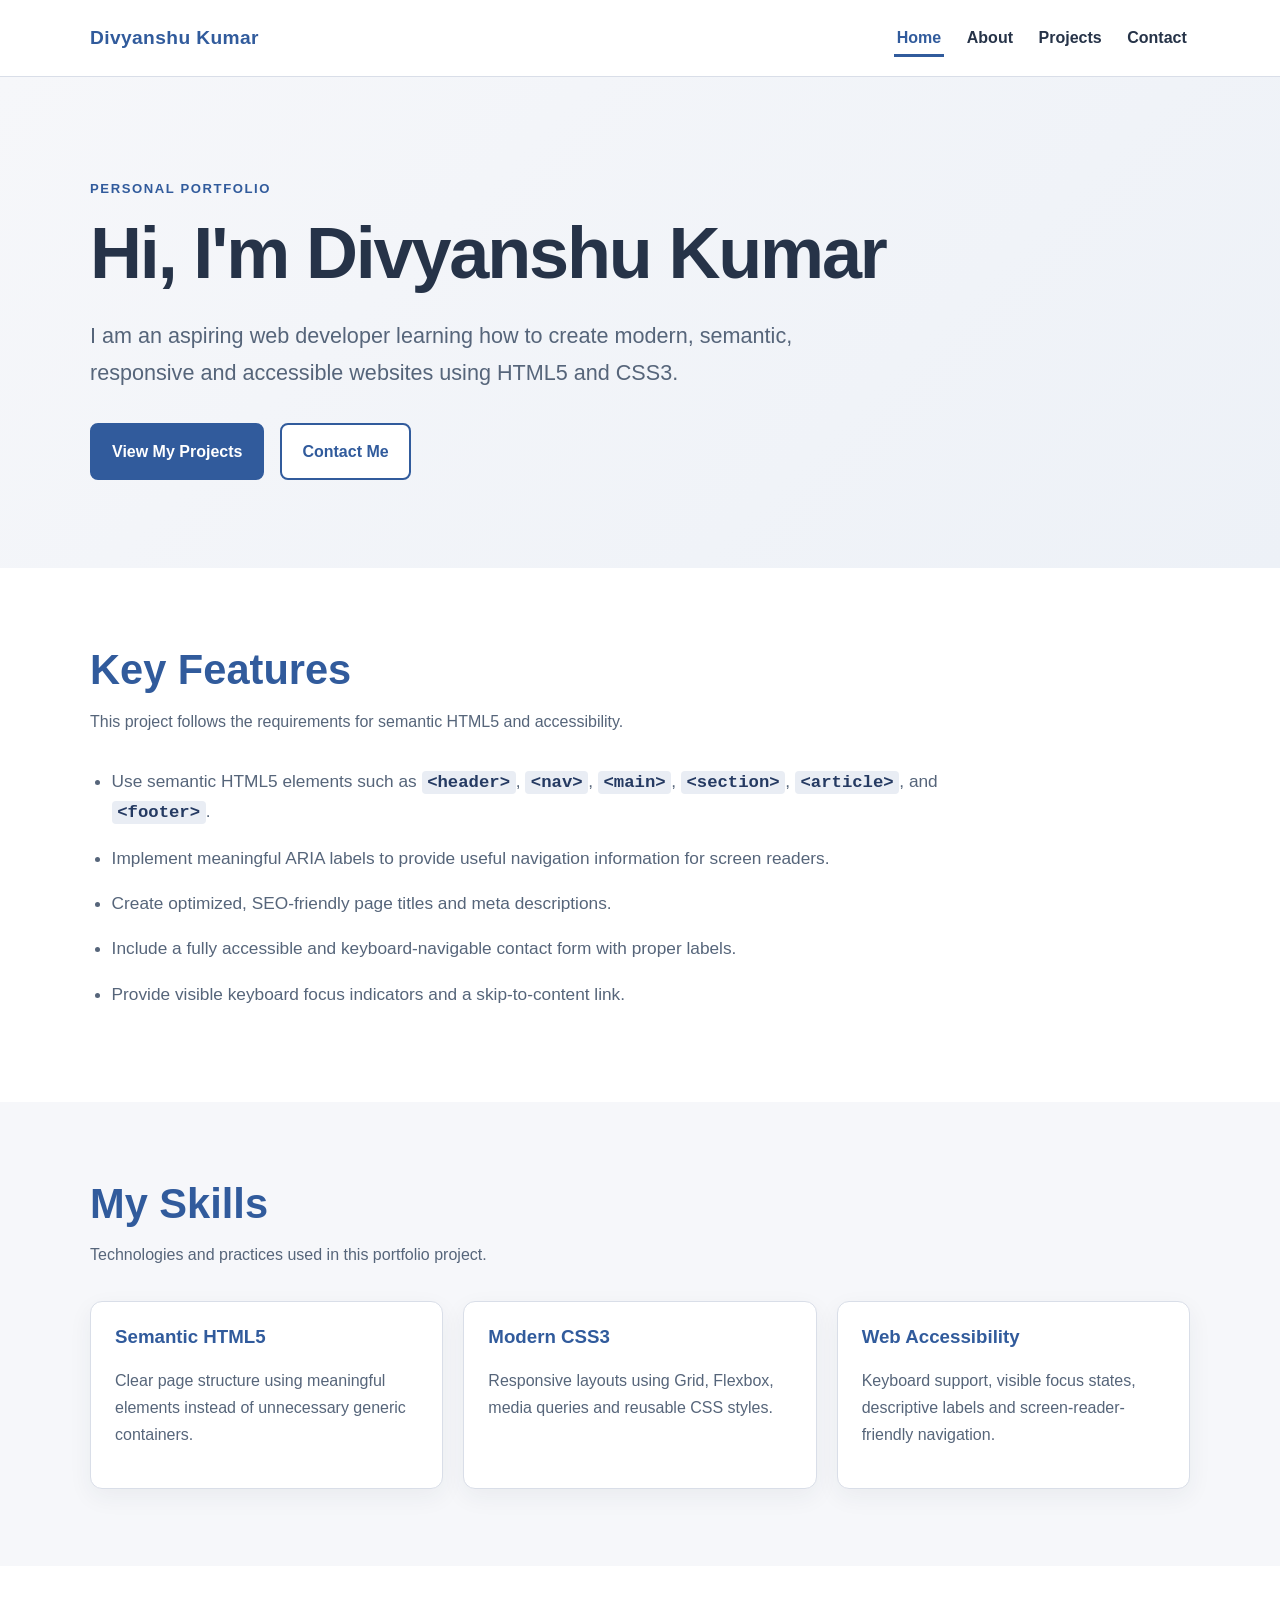
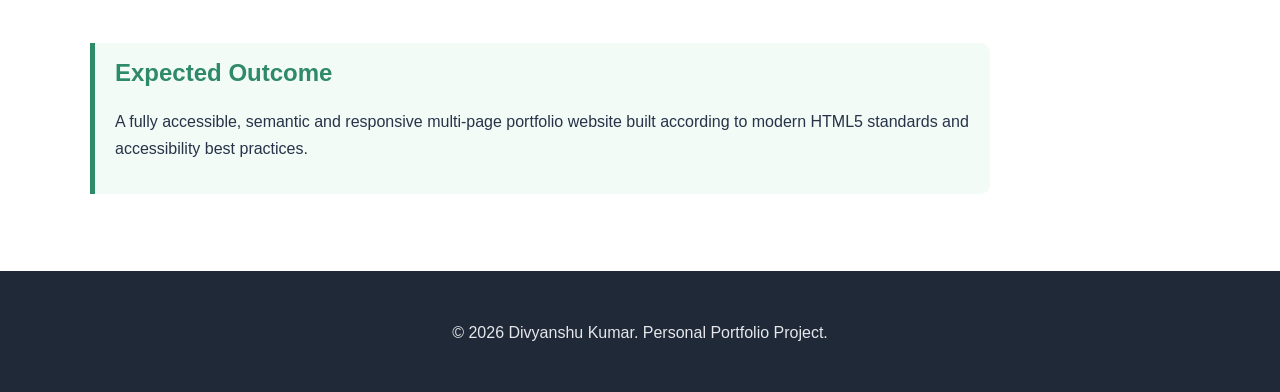
<file: index.html>
<!DOCTYPE html>
<html lang="en">
<head>
    <meta charset="UTF-8">
    <meta name="viewport" content="width=device-width, initial-scale=1.0">
    <meta name="description" content="Personal portfolio of Divyanshu Kumar showcasing HTML5, CSS3, accessibility and web development skills.">
    <meta name="author" content="Divyanshu Kumar">
    <meta name="robots" content="index, follow">
    <title>Divyanshu Kumar | Personal Portfolio</title>
    <link rel="stylesheet" href="css/style.css">
    <script src="script.js" defer></script>
</head>
<body>
<a class="skip-link" href="#main-content">Skip to main content</a>
<header class="site-header">
    <div class="container navbar">
        <a class="logo" href="index.html" aria-label="Divyanshu Kumar portfolio home">Divyanshu Kumar</a>
        <nav aria-label="Main navigation">
            <ul class="nav-list">
                <li><a href="index.html" aria-current="page">Home</a></li><li><a href="about.html">About</a></li><li><a href="projects.html">Projects</a></li><li><a href="contact.html">Contact</a></li>
            </ul>
        </nav>
    </div>
</header>

<main id="main-content">
    <section class="hero" aria-labelledby="hero-title">
        <div class="container">
            <p class="eyebrow">Personal Portfolio</p>
            <h1 id="hero-title">Hi, I'm Divyanshu Kumar</h1>
            <p class="hero-text">
                I am an aspiring web developer learning how to create modern,
                semantic, responsive and accessible websites using HTML5 and CSS3.
            </p>
            <div class="button-row">
                <a class="btn" href="projects.html">View My Projects</a>
                <a class="btn btn-secondary" href="contact.html">Contact Me</a>
            </div>
        </div>
    </section>

    <section class="section" aria-labelledby="features-title">
        <div class="container">
            <div class="section-heading">
                <h2 id="features-title">Key Features</h2>
                <p>This project follows the requirements for semantic HTML5 and accessibility.</p>
            </div>
            <ul class="feature-list">
                <li>
                    Use semantic HTML5 elements such as
                    <code>&lt;header&gt;</code>, <code>&lt;nav&gt;</code>,
                    <code>&lt;main&gt;</code>, <code>&lt;section&gt;</code>,
                    <code>&lt;article&gt;</code>, and <code>&lt;footer&gt;</code>.
                </li>
                <li>Implement meaningful ARIA labels to provide useful navigation information for screen readers.</li>
                <li>Create optimized, SEO-friendly page titles and meta descriptions.</li>
                <li>Include a fully accessible and keyboard-navigable contact form with proper labels.</li>
                <li>Provide visible keyboard focus indicators and a skip-to-content link.</li>
            </ul>
        </div>
    </section>

    <section class="section section-alt" aria-labelledby="skills-title">
        <div class="container">
            <div class="section-heading">
                <h2 id="skills-title">My Skills</h2>
                <p>Technologies and practices used in this portfolio project.</p>
            </div>
            <div class="grid">
                <article class="card">
                    <h3>Semantic HTML5</h3>
                    <p>Clear page structure using meaningful elements instead of unnecessary generic containers.</p>
                </article>
                <article class="card">
                    <h3>Modern CSS3</h3>
                    <p>Responsive layouts using Grid, Flexbox, media queries and reusable CSS styles.</p>
                </article>
                <article class="card">
                    <h3>Web Accessibility</h3>
                    <p>Keyboard support, visible focus states, descriptive labels and screen-reader-friendly navigation.</p>
                </article>
            </div>
        </div>
    </section>

    <section class="section" aria-labelledby="outcome-title">
        <div class="container">
            <div class="outcome">
                <h2 id="outcome-title">Expected Outcome</h2>
                <p>
                    A fully accessible, semantic and responsive multi-page portfolio website
                    built according to modern HTML5 standards and accessibility best practices.
                </p>
            </div>
        </div>
    </section>
</main>
<footer class="site-footer">
    <div class="container">
        <p>© 2026 Divyanshu Kumar. Personal Portfolio Project.</p>
    </div>
</footer>
</body>
</html>
</file>
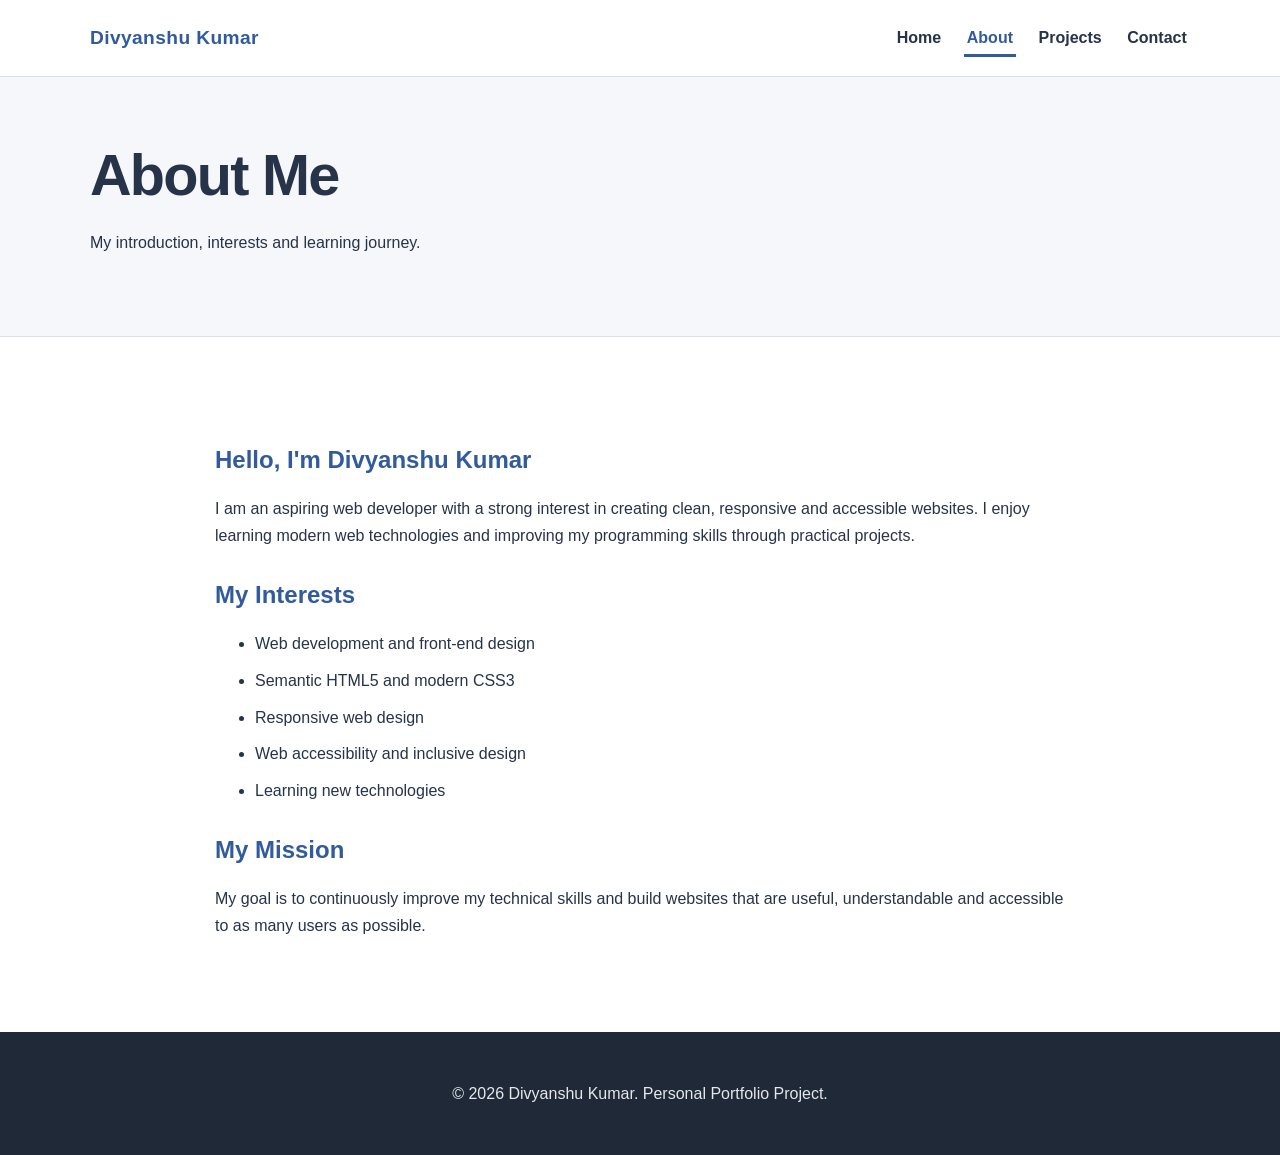
<file: about.html>
<!DOCTYPE html>
<html lang="en">
<head>
    <meta charset="UTF-8">
    <meta name="viewport" content="width=device-width, initial-scale=1.0">
    <meta name="description" content="Learn about Divyanshu Kumar and his web development interests.">
    <meta name="author" content="Divyanshu Kumar">
    <meta name="robots" content="index, follow">
    <title>About | Divyanshu Kumar</title>
    <link rel="stylesheet" href="css/style.css">
    <script src="script.js" defer></script>
</head>
<body>
<a class="skip-link" href="#main-content">Skip to main content</a>
<header class="site-header">
    <div class="container navbar">
        <a class="logo" href="index.html" aria-label="Divyanshu Kumar portfolio home">Divyanshu Kumar</a>
        <nav aria-label="Main navigation">
            <ul class="nav-list">
                <li><a href="index.html">Home</a></li><li><a href="about.html" aria-current="page">About</a></li><li><a href="projects.html">Projects</a></li><li><a href="contact.html">Contact</a></li>
            </ul>
        </nav>
    </div>
</header>

<main id="main-content">
    <section class="page-hero" aria-labelledby="about-title">
        <div class="container">
            <h1 id="about-title">About Me</h1>
            <p>My introduction, interests and learning journey.</p>
        </div>
    </section>

    <section class="section">
        <div class="container content">
            <h2>Hello, I'm Divyanshu Kumar</h2>
            <p>
                I am an aspiring web developer with a strong interest in creating clean,
                responsive and accessible websites. I enjoy learning modern web technologies
                and improving my programming skills through practical projects.
            </p>

            <h2>My Interests</h2>
            <ul>
                <li>Web development and front-end design</li>
                <li>Semantic HTML5 and modern CSS3</li>
                <li>Responsive web design</li>
                <li>Web accessibility and inclusive design</li>
                <li>Learning new technologies</li>
            </ul>

            <h2>My Mission</h2>
            <p>
                My goal is to continuously improve my technical skills and build websites
                that are useful, understandable and accessible to as many users as possible.
            </p>
        </div>
    </section>
</main>
<footer class="site-footer">
    <div class="container">
        <p>© 2026 Divyanshu Kumar. Personal Portfolio Project.</p>
    </div>
</footer>
</body>
</html>
</file>
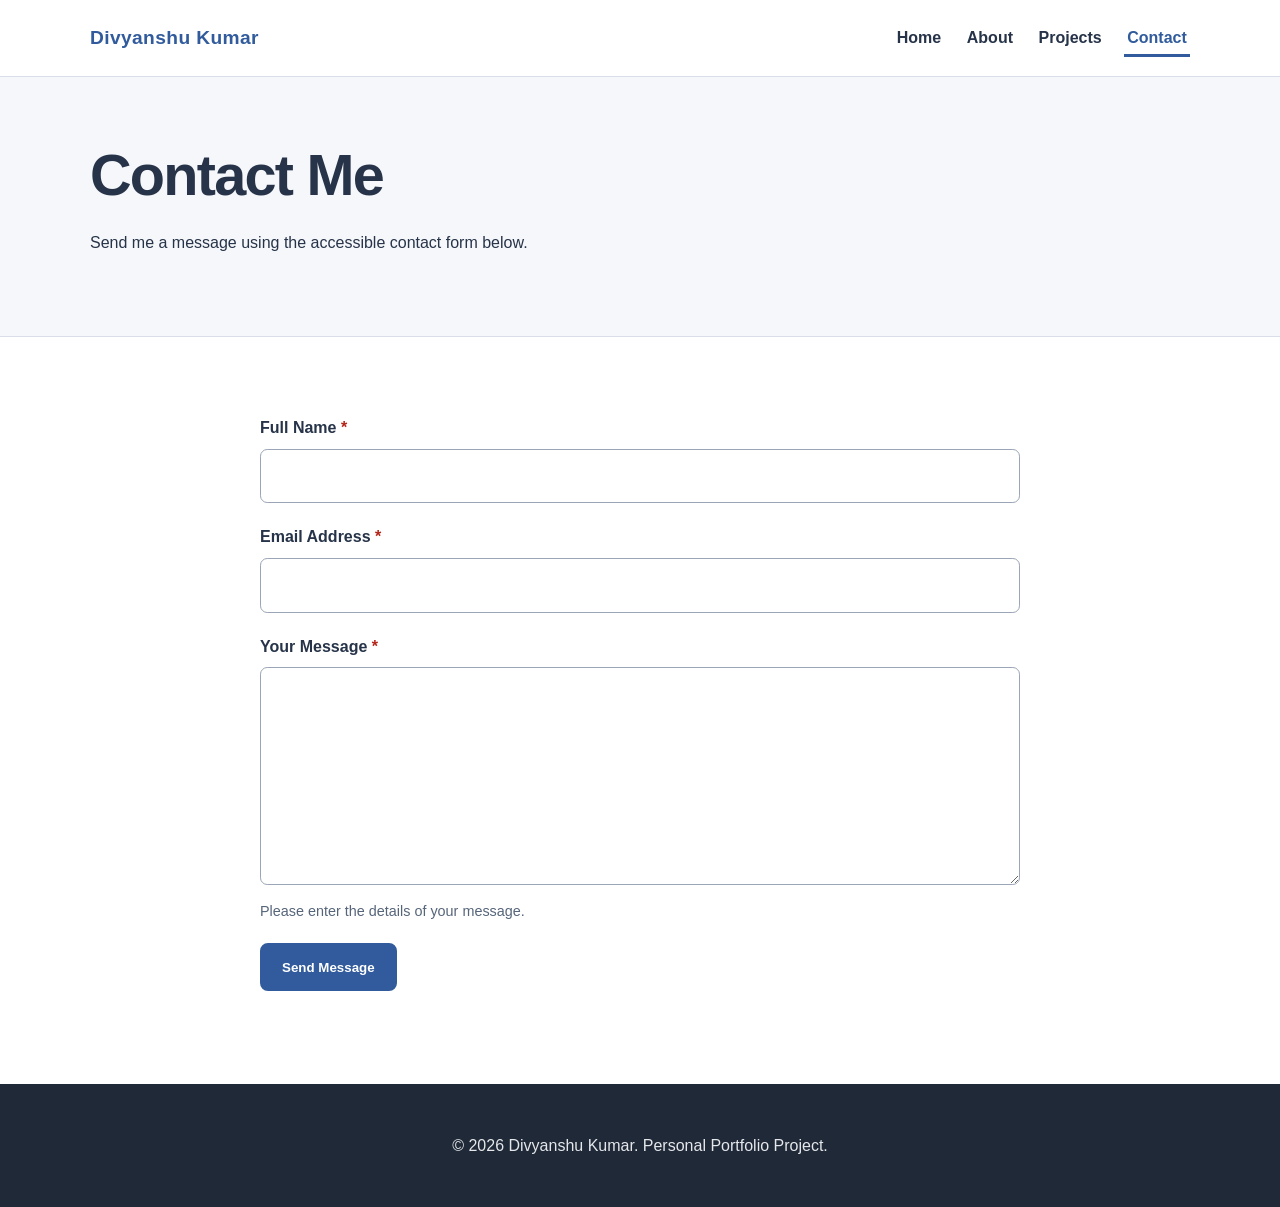
<file: contact.html>
<!DOCTYPE html>
<html lang="en">
<head>
    <meta charset="UTF-8">
    <meta name="viewport" content="width=device-width, initial-scale=1.0">
    <meta name="description" content="Contact Divyanshu Kumar using this accessible portfolio contact form.">
    <meta name="author" content="Divyanshu Kumar">
    <meta name="robots" content="index, follow">
    <title>Contact | Divyanshu Kumar</title>
    <link rel="stylesheet" href="css/style.css">
    <script src="script.js" defer></script>
</head>
<body>
<a class="skip-link" href="#main-content">Skip to main content</a>
<header class="site-header">
    <div class="container navbar">
        <a class="logo" href="index.html" aria-label="Divyanshu Kumar portfolio home">Divyanshu Kumar</a>
        <nav aria-label="Main navigation">
            <ul class="nav-list">
                <li><a href="index.html">Home</a></li><li><a href="about.html">About</a></li><li><a href="projects.html">Projects</a></li><li><a href="contact.html" aria-current="page">Contact</a></li>
            </ul>
        </nav>
    </div>
</header>

<main id="main-content">
    <section class="page-hero" aria-labelledby="contact-title">
        <div class="container">
            <h1 id="contact-title">Contact Me</h1>
            <p>Send me a message using the accessible contact form below.</p>
        </div>
    </section>

    <section class="section">
        <div class="container form-wrap">
            <form id="contact-form" aria-describedby="form-status">
                <div class="form-group">
                    <label for="name">Full Name <span class="required" aria-hidden="true">*</span></label>
                    <input type="text" id="name" name="name" autocomplete="name" required aria-required="true">
                </div>

                <div class="form-group">
                    <label for="email">Email Address <span class="required" aria-hidden="true">*</span></label>
                    <input type="email" id="email" name="email" autocomplete="email" required aria-required="true">
                </div>

                <div class="form-group">
                    <label for="message">Your Message <span class="required" aria-hidden="true">*</span></label>
                    <textarea id="message" name="message" rows="7" required aria-required="true"></textarea>
                    <span class="form-help">Please enter the details of your message.</span>
                </div>

                <button class="btn" type="submit">Send Message</button>
                <p id="form-status" class="form-status" aria-live="polite"></p>
            </form>
        </div>
    </section>
</main>
<footer class="site-footer">
    <div class="container">
        <p>© 2026 Divyanshu Kumar. Personal Portfolio Project.</p>
    </div>
</footer>
</body>
</html>
</file>
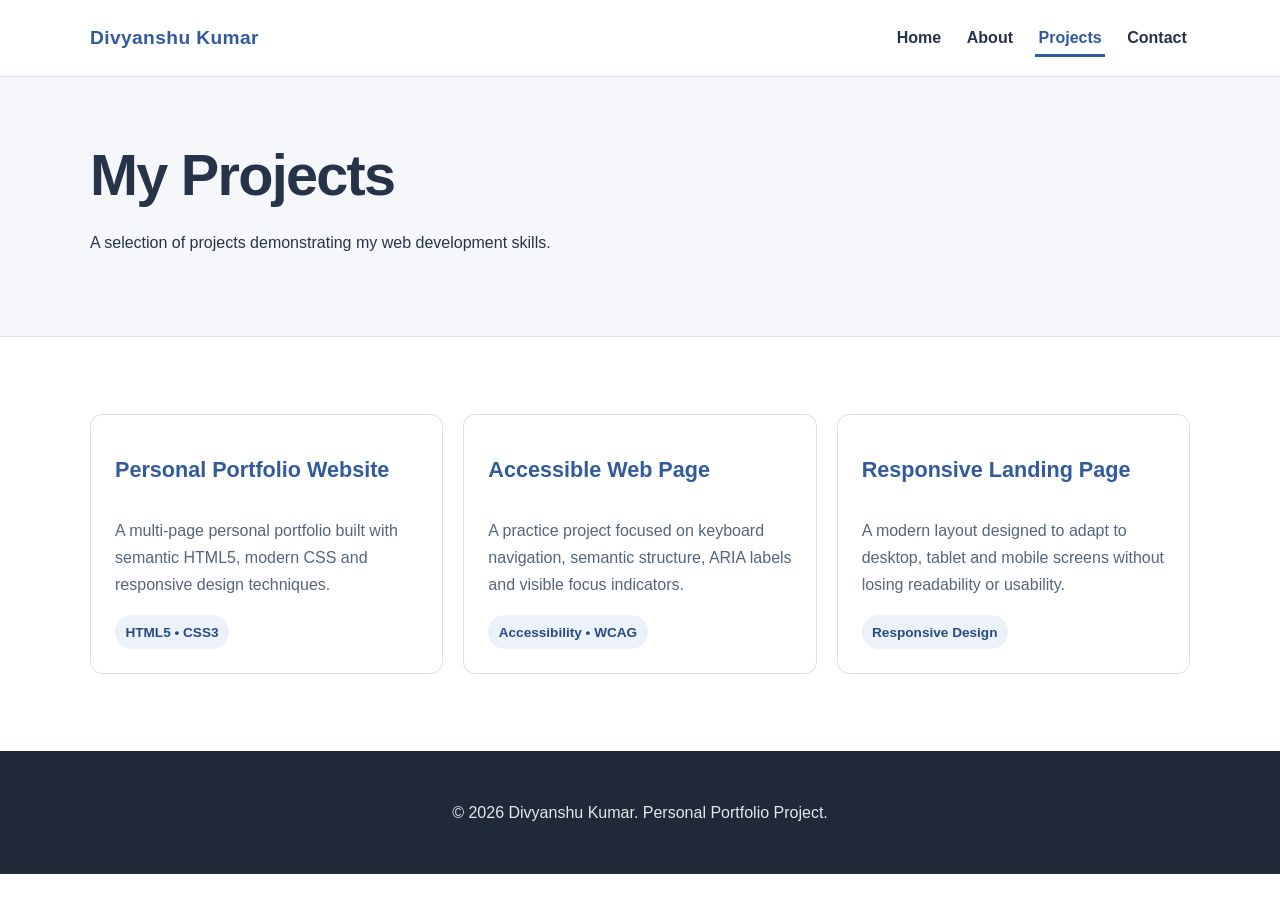
<file: projects.html>
<!DOCTYPE html>
<html lang="en">
<head>
    <meta charset="UTF-8">
    <meta name="viewport" content="width=device-width, initial-scale=1.0">
    <meta name="description" content="Projects and practice work created by Divyanshu Kumar.">
    <meta name="author" content="Divyanshu Kumar">
    <meta name="robots" content="index, follow">
    <title>Projects | Divyanshu Kumar</title>
    <link rel="stylesheet" href="css/style.css">
    <script src="script.js" defer></script>
</head>
<body>
<a class="skip-link" href="#main-content">Skip to main content</a>
<header class="site-header">
    <div class="container navbar">
        <a class="logo" href="index.html" aria-label="Divyanshu Kumar portfolio home">Divyanshu Kumar</a>
        <nav aria-label="Main navigation">
            <ul class="nav-list">
                <li><a href="index.html">Home</a></li><li><a href="about.html">About</a></li><li><a href="projects.html" aria-current="page">Projects</a></li><li><a href="contact.html">Contact</a></li>
            </ul>
        </nav>
    </div>
</header>

<main id="main-content">
    <section class="page-hero" aria-labelledby="projects-title">
        <div class="container">
            <h1 id="projects-title">My Projects</h1>
            <p>A selection of projects demonstrating my web development skills.</p>
        </div>
    </section>

    <section class="section">
        <div class="container">
            <div class="project-grid">
                <article class="project-card">
                    <h2>Personal Portfolio Website</h2>
                    <p>
                        A multi-page personal portfolio built with semantic HTML5,
                        modern CSS and responsive design techniques.
                    </p>
                    <span class="tag">HTML5 • CSS3</span>
                </article>

                <article class="project-card">
                    <h2>Accessible Web Page</h2>
                    <p>
                        A practice project focused on keyboard navigation, semantic structure,
                        ARIA labels and visible focus indicators.
                    </p>
                    <span class="tag">Accessibility • WCAG</span>
                </article>

                <article class="project-card">
                    <h2>Responsive Landing Page</h2>
                    <p>
                        A modern layout designed to adapt to desktop, tablet and mobile screens
                        without losing readability or usability.
                    </p>
                    <span class="tag">Responsive Design</span>
                </article>
            </div>
        </div>
    </section>
</main>
<footer class="site-footer">
    <div class="container">
        <p>© 2026 Divyanshu Kumar. Personal Portfolio Project.</p>
    </div>
</footer>
</body>
</html>
</file>
<file: css/style.css>
/* =========================
   Divyanshu Kumar Portfolio
   Semantic HTML5 + Accessibility
========================= */

:root {
    --primary: #315b9c;
    --primary-dark: #24477e;
    --accent: #2f8a68;
    --text: #263348;
    --muted: #56657a;
    --surface: #ffffff;
    --soft: #f6f7fa;
    --border: #d9dee8;
    --focus: #d97706;
}

* {
    box-sizing: border-box;
}

html {
    scroll-behavior: smooth;
}

body {
    margin: 0;
    font-family: Arial, Helvetica, sans-serif;
    color: var(--text);
    background: var(--surface);
    line-height: 1.7;
}

img {
    max-width: 100%;
}

.container {
    width: min(1100px, 90%);
    margin-inline: auto;
}

/* Accessibility: visible skip link */
.skip-link {
    position: absolute;
    left: 1rem;
    top: -5rem;
    z-index: 1000;
    background: #111827;
    color: #ffffff;
    padding: .75rem 1rem;
    border-radius: .4rem;
    text-decoration: none;
}

.skip-link:focus {
    top: 1rem;
}

/* Strong keyboard focus */
a:focus-visible,
button:focus-visible,
input:focus-visible,
textarea:focus-visible {
    outline: 3px solid var(--focus);
    outline-offset: 3px;
}

/* Header and navigation */
.site-header {
    border-bottom: 1px solid var(--border);
    background: #ffffff;
    position: sticky;
    top: 0;
    z-index: 100;
}

.navbar {
    min-height: 76px;
    display: flex;
    align-items: center;
    justify-content: space-between;
    gap: 2rem;
}

.logo {
    color: var(--primary);
    text-decoration: none;
    font-weight: 800;
    font-size: 1.2rem;
    letter-spacing: .02em;
}

.nav-list {
    list-style: none;
    display: flex;
    flex-wrap: wrap;
    justify-content: center;
    gap: .4rem 1.2rem;
    margin: 0;
    padding: 0;
}

.nav-list a {
    color: var(--text);
    text-decoration: none;
    font-weight: 700;
    padding: .45rem .2rem;
    border-bottom: 3px solid transparent;
}

.nav-list a:hover,
.nav-list a[aria-current="page"] {
    color: var(--primary);
    border-bottom-color: var(--primary);
}

/* Hero */
.hero {
    padding: 5.5rem 0;
    background: linear-gradient(135deg, #f6f7fa 0%, #edf1f7 100%);
}

.eyebrow {
    color: var(--primary);
    text-transform: uppercase;
    letter-spacing: .12em;
    font-size: .82rem;
    font-weight: 800;
    margin-bottom: .6rem;
}

h1, h2, h3 {
    line-height: 1.2;
}

h1 {
    font-size: clamp(2.3rem, 6vw, 4.5rem);
    margin: 0 0 1.2rem;
    letter-spacing: -.03em;
}

.hero-text {
    max-width: 760px;
    color: var(--muted);
    font-size: clamp(1.1rem, 2vw, 1.35rem);
}

.button-row {
    display: flex;
    flex-wrap: wrap;
    gap: 1rem;
    margin-top: 2rem;
}

.btn {
    display: inline-flex;
    align-items: center;
    justify-content: center;
    min-height: 48px;
    padding: .8rem 1.25rem;
    border: 2px solid var(--primary);
    border-radius: .5rem;
    background: var(--primary);
    color: #ffffff;
    text-decoration: none;
    font-weight: 800;
    cursor: pointer;
}

.btn:hover {
    background: var(--primary-dark);
    border-color: var(--primary-dark);
}

.btn-secondary {
    background: #ffffff;
    color: var(--primary);
}

.btn-secondary:hover {
    color: #ffffff;
}

/* Generic sections */
.section {
    padding: 4.8rem 0;
}

.section-alt {
    background: var(--soft);
}

.section-heading {
    max-width: 760px;
    margin-bottom: 2rem;
}

.section-heading h2 {
    color: var(--primary);
    font-size: clamp(1.8rem, 4vw, 2.6rem);
    margin: 0 0 .8rem;
}

.section-heading p {
    color: var(--muted);
    margin: 0;
}

.grid {
    display: grid;
    grid-template-columns: repeat(3, 1fr);
    gap: 1.25rem;
}

.card {
    background: #ffffff;
    border: 1px solid var(--border);
    border-radius: .75rem;
    padding: 1.5rem;
    box-shadow: 0 8px 24px rgba(38, 51, 72, .06);
}

.card h3 {
    margin-top: 0;
    color: var(--primary);
}

.card p {
    color: var(--muted);
}

/* Screenshot-inspired assignment feature section */
.feature-list {
    max-width: 900px;
    padding-left: 1.35rem;
}

.feature-list li {
    margin-bottom: 1rem;
    color: var(--muted);
    font-size: 1.08rem;
}

.feature-list code {
    background: #e9edf4;
    color: #253a62;
    padding: .12rem .35rem;
    border-radius: .25rem;
    font-weight: 700;
}

.outcome {
    max-width: 900px;
    border-left: 5px solid var(--accent);
    padding: 1rem 1.25rem;
    background: #f3fbf7;
    border-radius: 0 .6rem .6rem 0;
}

.outcome h2 {
    color: var(--accent);
    margin-top: 0;
}

/* Page header */
.page-hero {
    padding: 4rem 0;
    background: var(--soft);
    border-bottom: 1px solid var(--border);
}

.page-hero h1 {
    font-size: clamp(2.2rem, 5vw, 3.6rem);
}

/* About */
.content {
    max-width: 850px;
}

.content h2 {
    color: var(--primary);
    margin-top: 2rem;
}

.content li {
    margin-bottom: .6rem;
}

/* Projects */
.project-grid {
    display: grid;
    grid-template-columns: repeat(3, 1fr);
    gap: 1.25rem;
}

.project-card {
    display: flex;
    flex-direction: column;
    min-height: 260px;
    border: 1px solid var(--border);
    border-radius: .75rem;
    padding: 1.5rem;
    background: #ffffff;
}

.project-card h2 {
    color: var(--primary);
    font-size: 1.35rem;
}

.project-card p {
    color: var(--muted);
}

.tag {
    display: inline-block;
    width: fit-content;
    margin-top: auto;
    background: #edf2fa;
    color: #284b85;
    border-radius: 999px;
    padding: .35rem .65rem;
    font-size: .85rem;
    font-weight: 700;
}

/* Form */
.form-wrap {
    max-width: 760px;
}

.form-group {
    margin-bottom: 1.25rem;
}

label {
    display: block;
    font-weight: 800;
    margin-bottom: .45rem;
}

.required {
    color: #b42318;
}

input,
textarea {
    width: 100%;
    font: inherit;
    color: var(--text);
    border: 1px solid #9aa5b5;
    border-radius: .45rem;
    padding: .8rem .9rem;
    background: #ffffff;
}

textarea {
    resize: vertical;
}

.form-help {
    display: block;
    color: var(--muted);
    margin-top: .35rem;
    font-size: .9rem;
}

.form-status {
    margin-top: 1rem;
    font-weight: 700;
}

/* Footer */
.site-footer {
    background: #1f2937;
    color: #e5e7eb;
    padding: 2rem 0;
    text-align: center;
}

/* Responsive */
@media (max-width: 800px) {
    .navbar {
        padding: 1rem 0;
        flex-direction: column;
        justify-content: center;
        gap: .75rem;
    }

    .grid,
    .project-grid {
        grid-template-columns: 1fr;
    }

    .hero {
        padding: 4rem 0;
    }
}

@media (max-width: 500px) {
    .nav-list {
        gap: .3rem .75rem;
    }

    .section {
        padding: 3.5rem 0;
    }
}
</file>
